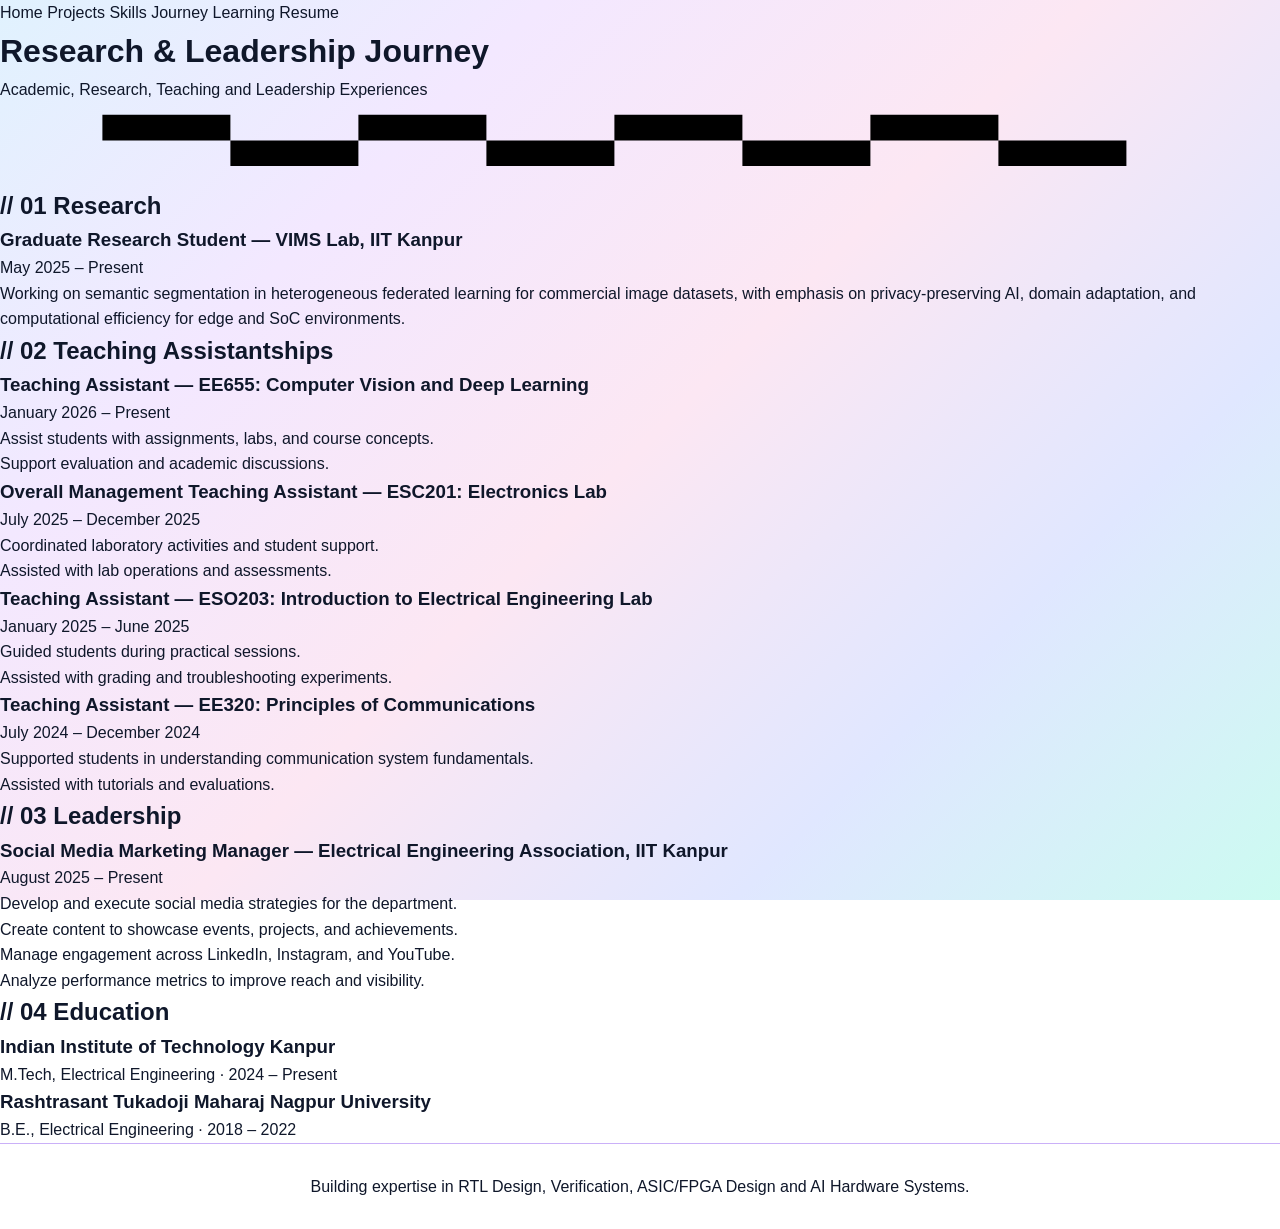
<file: journey.html>
<!DOCTYPE html>
<html lang="en">

<head>
  <meta charset="UTF-8">
  <meta name="viewport" content="width=device-width, initial-scale=1.0">
  <title>Journey | Durgesh Dongre</title>

  <link rel="preconnect" href="https://fonts.googleapis.com">
  <link rel="preconnect" href="https://fonts.gstatic.com" crossorigin>
  <link href="https://fonts.googleapis.com/css2?family=Space+Grotesk:wght@500;600;700&family=IBM+Plex+Sans:wght@400;500&family=JetBrains+Mono:wght@400;500&display=swap" rel="stylesheet">

  <link rel="stylesheet" href="css/style.css">
</head>

<body>

  <nav class="navbar">
    <div class="nav-inner">
      <a href="index.html">Home</a>
      <a href="projects.html">Projects</a>
      <a href="skills.html">Skills</a>
      <a href="journey.html" class="active">Journey</a>
      <a href="learning.html">Learning</a>
      <a href="resume.html">Resume</a>
    </div>
  </nav>

  <div class="container">

    <header class="page-header">
      <h1>Research &amp; Leadership Journey</h1>
      <p class="role">Academic, Research, Teaching and Leadership Experiences</p>
    </header>

    <div class="signal-divider" aria-hidden="true">
      <svg viewBox="0 0 1000 60" preserveAspectRatio="none">
        <path class="clock-path" d="M0,30 H80 V10 H180 V50 H280 V10 H380 V50 H480 V10 H580 V50 H680 V10 H780 V50 H880 V30 H1000" />
      </svg>
    </div>

    <section class="section">
      <h2><span class="eyebrow">// 01</span> Research</h2>

      <div class="card">
        <h3>Graduate Research Student — VIMS Lab, IIT Kanpur</h3>
        <p class="card-date">May 2025 – Present</p>

        <p>
          Working on semantic segmentation in heterogeneous federated learning
          for commercial image datasets, with emphasis on privacy-preserving AI,
          domain adaptation, and computational efficiency for edge and SoC environments.
        </p>
      </div>
    </section>

    <section class="section">
      <h2><span class="eyebrow">// 02</span> Teaching Assistantships</h2>

      <div class="card">
        <h3>Teaching Assistant — EE655: Computer Vision and Deep Learning</h3>
        <p class="card-date">January 2026 – Present</p>

        <ul class="pin-list">
          <li>Assist students with assignments, labs, and course concepts.</li>
          <li>Support evaluation and academic discussions.</li>
        </ul>
      </div>

      <div class="card">
        <h3>Overall Management Teaching Assistant — ESC201: Electronics Lab</h3>
        <p class="card-date">July 2025 – December 2025</p>

        <ul class="pin-list">
          <li>Coordinated laboratory activities and student support.</li>
          <li>Assisted with lab operations and assessments.</li>
        </ul>
      </div>

      <div class="card">
        <h3>Teaching Assistant — ESO203: Introduction to Electrical Engineering Lab</h3>
        <p class="card-date">January 2025 – June 2025</p>

        <ul class="pin-list">
          <li>Guided students during practical sessions.</li>
          <li>Assisted with grading and troubleshooting experiments.</li>
        </ul>
      </div>

      <div class="card">
        <h3>Teaching Assistant — EE320: Principles of Communications</h3>
        <p class="card-date">July 2024 – December 2024</p>

        <ul class="pin-list">
          <li>Supported students in understanding communication system fundamentals.</li>
          <li>Assisted with tutorials and evaluations.</li>
        </ul>
      </div>
    </section>

    <section class="section">
      <h2><span class="eyebrow">// 03</span> Leadership</h2>

      <div class="card">
        <h3>Social Media Marketing Manager — Electrical Engineering Association, IIT Kanpur</h3>
        <p class="card-date">August 2025 – Present</p>

        <ul class="pin-list">
          <li>Develop and execute social media strategies for the department.</li>
          <li>Create content to showcase events, projects, and achievements.</li>
          <li>Manage engagement across LinkedIn, Instagram, and YouTube.</li>
          <li>Analyze performance metrics to improve reach and visibility.</li>
        </ul>
      </div>
    </section>

    <section class="section">
      <h2><span class="eyebrow">// 04</span> Education</h2>

      <div class="card">
        <h3>Indian Institute of Technology Kanpur</h3>
        <p class="card-date">M.Tech, Electrical Engineering · 2024 – Present</p>
      </div>

      <div class="card">
        <h3>Rashtrasant Tukadoji Maharaj Nagpur University</h3>
        <p class="card-date">B.E., Electrical Engineering · 2018 – 2022</p>
      </div>
    </section>

    <footer class="footer">
      <p>Building expertise in RTL Design, Verification, ASIC/FPGA Design and AI Hardware Systems.</p>
    </footer>

  </div>

</body>

</html>
</file>
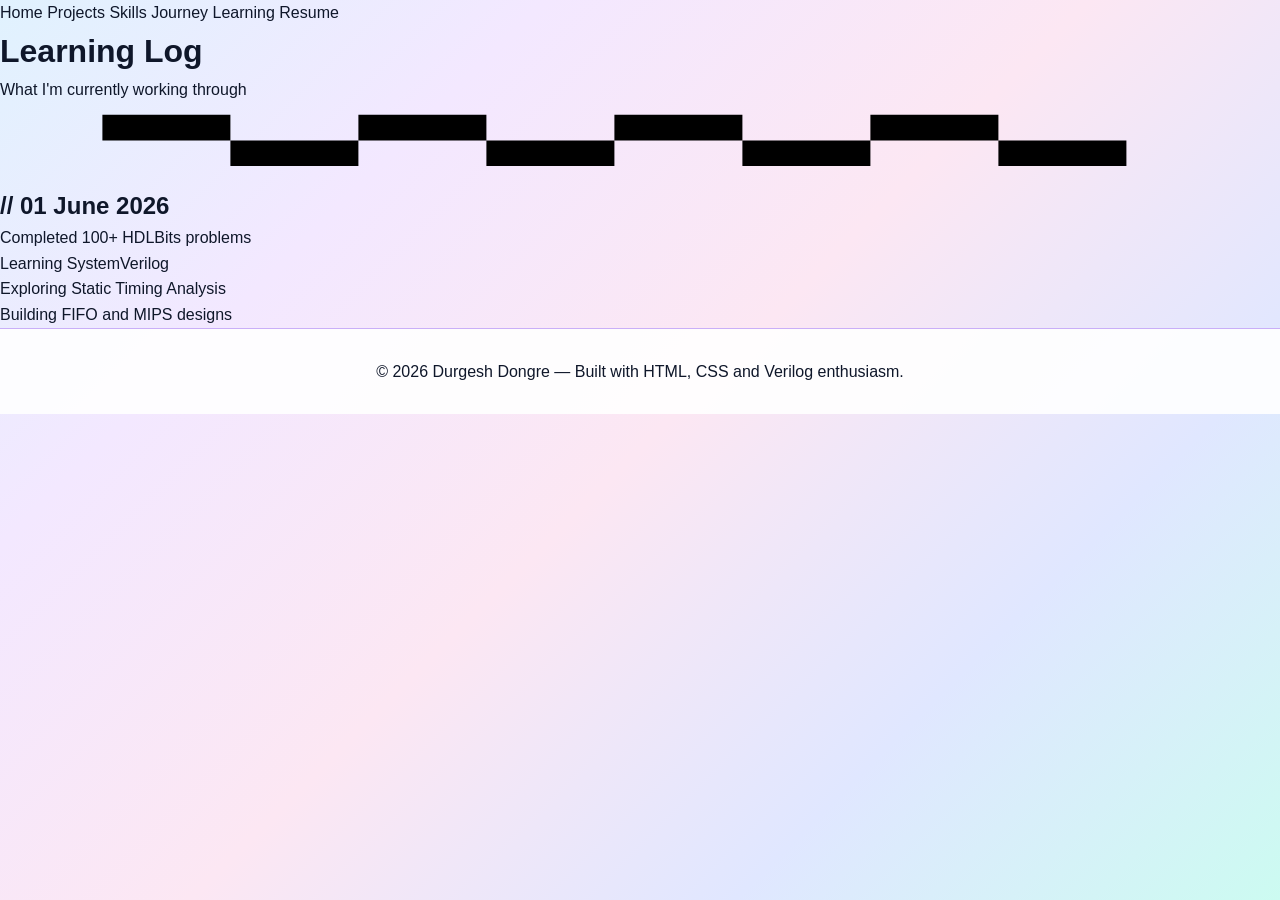
<file: learning.html>
<!DOCTYPE html>
<html lang="en">

<head>
  <meta charset="UTF-8">
  <meta name="viewport" content="width=device-width, initial-scale=1.0">
  <title>Learning | Durgesh Dongre</title>

  <link rel="preconnect" href="https://fonts.googleapis.com">
  <link rel="preconnect" href="https://fonts.gstatic.com" crossorigin>
  <link href="https://fonts.googleapis.com/css2?family=Space+Grotesk:wght@500;600;700&family=IBM+Plex+Sans:wght@400;500&family=JetBrains+Mono:wght@400;500&display=swap" rel="stylesheet">

  <link rel="stylesheet" href="css/style.css">
</head>

<body>

  <nav class="navbar">
    <div class="nav-inner">
      <a href="index.html">Home</a>
      <a href="projects.html">Projects</a>
      <a href="skills.html">Skills</a>
      <a href="journey.html">Journey</a>
      <a href="learning.html" class="active">Learning</a>
      <a href="resume.html">Resume</a>
    </div>
  </nav>

  <div class="container">

    <header class="page-header">
      <h1>Learning Log</h1>
      <p class="role">What I'm currently working through</p>
    </header>

    <div class="signal-divider" aria-hidden="true">
      <svg viewBox="0 0 1000 60" preserveAspectRatio="none">
        <path class="clock-path" d="M0,30 H80 V10 H180 V50 H280 V10 H380 V50 H480 V10 H580 V50 H680 V10 H780 V50 H880 V30 H1000" />
      </svg>
    </div>

    <section class="section">
      <h2><span class="eyebrow">// 01</span> June 2026</h2>

      <div class="card">
        <ul class="pin-list">
          <li>Completed 100+ HDLBits problems</li>
          <li>Learning SystemVerilog</li>
          <li>Exploring Static Timing Analysis</li>
          <li>Building FIFO and MIPS designs</li>
        </ul>
      </div>
    </section>

    <footer class="footer">
      <p>© 2026 Durgesh Dongre — Built with HTML, CSS and Verilog enthusiasm.</p>
    </footer>

  </div>

</body>

</html>
</file>
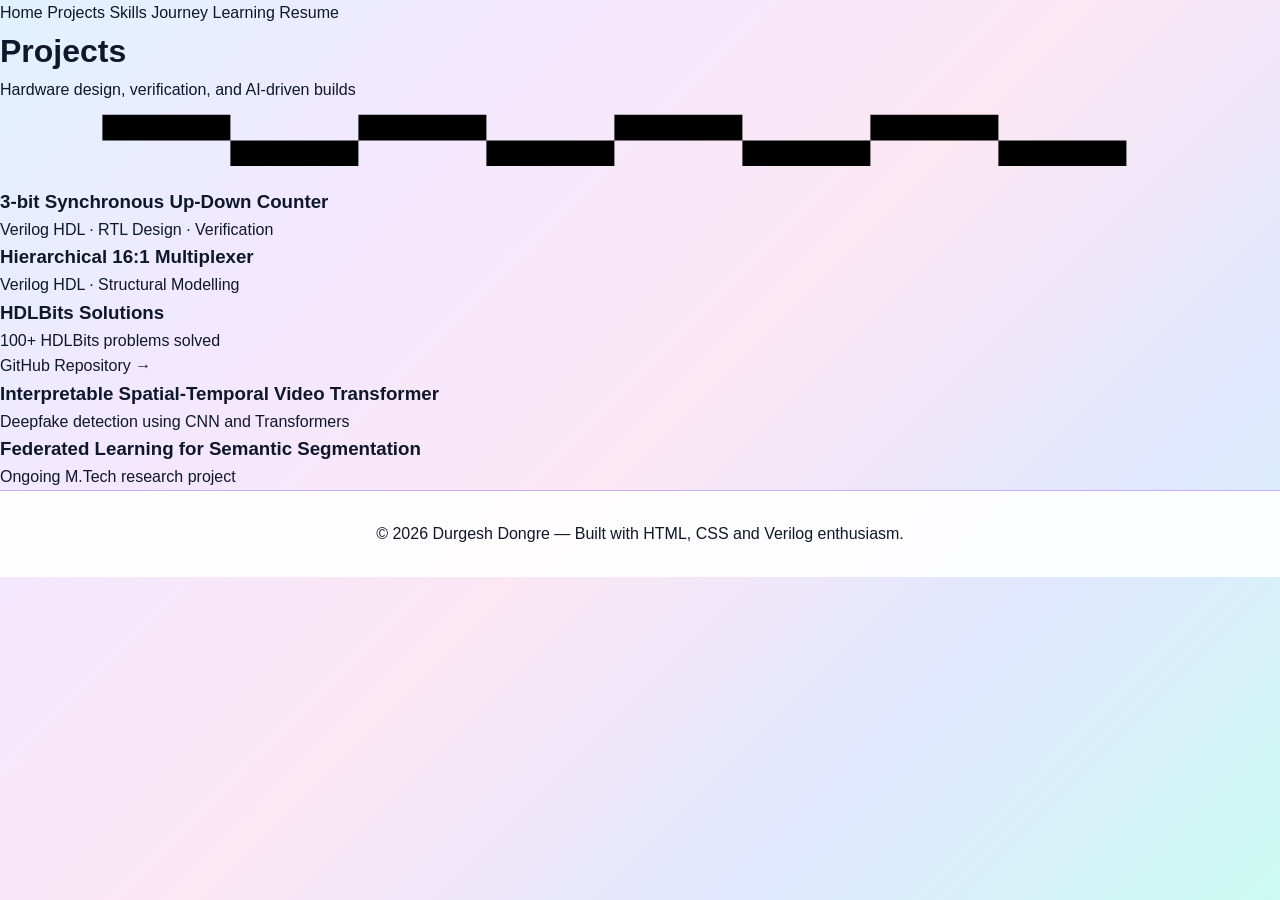
<file: projects.html>
<!DOCTYPE html>
<html lang="en">

<head>
  <meta charset="UTF-8">
  <meta name="viewport" content="width=device-width, initial-scale=1.0">
  <title>Projects | Durgesh Dongre</title>

  <link rel="preconnect" href="https://fonts.googleapis.com">
  <link rel="preconnect" href="https://fonts.gstatic.com" crossorigin>
  <link href="https://fonts.googleapis.com/css2?family=Space+Grotesk:wght@500;600;700&family=IBM+Plex+Sans:wght@400;500&family=JetBrains+Mono:wght@400;500&display=swap" rel="stylesheet">

  <link rel="stylesheet" href="css/style.css">
</head>

<body>

  <nav class="navbar">
    <div class="nav-inner">
      <a href="index.html">Home</a>
      <a href="projects.html" class="active">Projects</a>
      <a href="skills.html">Skills</a>
      <a href="journey.html">Journey</a>
      <a href="learning.html">Learning</a>
      <a href="resume.html">Resume</a>
    </div>
  </nav>

  <div class="container">

    <header class="page-header">
      <h1>Projects</h1>
      <p class="role">Hardware design, verification, and AI-driven builds</p>
    </header>

    <div class="signal-divider" aria-hidden="true">
      <svg viewBox="0 0 1000 60" preserveAspectRatio="none">
        <path class="clock-path" d="M0,30 H80 V10 H180 V50 H280 V10 H380 V50 H480 V10 H580 V50 H680 V10 H780 V50 H880 V30 H1000" />
      </svg>
    </div>

    <section class="section">
      <div class="card">
        <h3>3-bit Synchronous Up-Down Counter</h3>
        <p class="card-date">Verilog HDL · RTL Design · Verification</p>
      </div>

      <div class="card">
        <h3>Hierarchical 16:1 Multiplexer</h3>
        <p class="card-date">Verilog HDL · Structural Modelling</p>
      </div>

      <div class="card">
        <h3>HDLBits Solutions</h3>
        <p class="card-date">100+ HDLBits problems solved</p>
        <p class="card-link"><a href="https://github.com/Durgesh1029/hdl-bits" target="_blank" rel="noopener">GitHub Repository →</a></p>
      </div>

      <div class="card">
        <h3>Interpretable Spatial-Temporal Video Transformer</h3>
        <p class="card-date">Deepfake detection using CNN and Transformers</p>
      </div>

      <div class="card">
        <h3>Federated Learning for Semantic Segmentation</h3>
        <p class="card-date">Ongoing M.Tech research project</p>
      </div>
    </section>

    <footer class="footer">
      <p>© 2026 Durgesh Dongre — Built with HTML, CSS and Verilog enthusiasm.</p>
    </footer>

  </div>

</body>

</html>
</file>
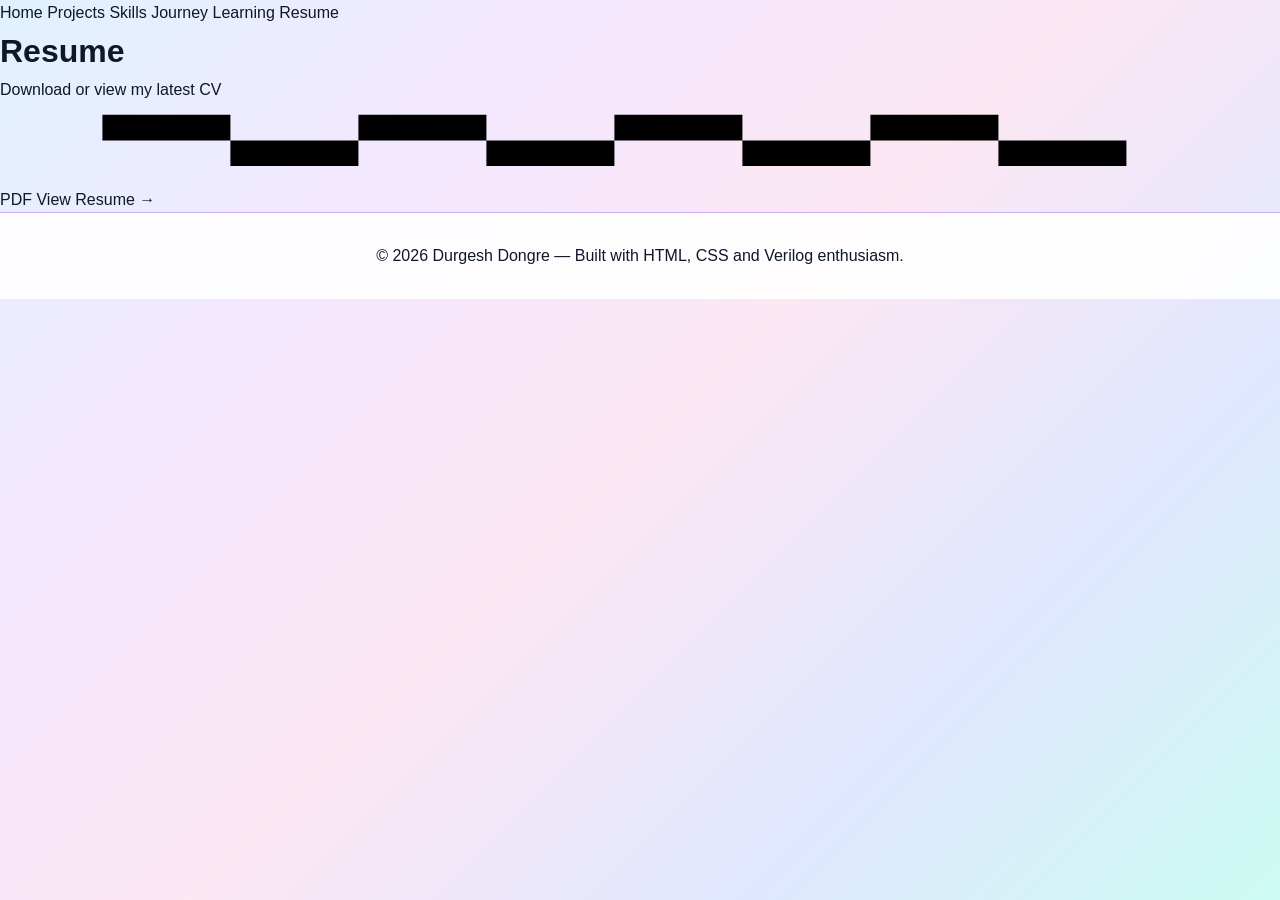
<file: resume.html>
<!DOCTYPE html>
<html lang="en">

<head>
  <meta charset="UTF-8">
  <meta name="viewport" content="width=device-width, initial-scale=1.0">
  <title>Resume | Durgesh Dongre</title>

  <link rel="preconnect" href="https://fonts.googleapis.com">
  <link rel="preconnect" href="https://fonts.gstatic.com" crossorigin>
  <link href="https://fonts.googleapis.com/css2?family=Space+Grotesk:wght@500;600;700&family=IBM+Plex+Sans:wght@400;500&family=JetBrains+Mono:wght@400;500&display=swap" rel="stylesheet">

  <link rel="stylesheet" href="css/style.css">
</head>

<body>

  <nav class="navbar">
    <div class="nav-inner">
      <a href="index.html">Home</a>
      <a href="projects.html">Projects</a>
      <a href="skills.html">Skills</a>
      <a href="journey.html">Journey</a>
      <a href="learning.html">Learning</a>
      <a href="resume.html" class="active">Resume</a>
    </div>
  </nav>

  <div class="container">

    <header class="page-header">
      <h1>Resume</h1>
      <p class="role">Download or view my latest CV</p>
    </header>

    <div class="signal-divider" aria-hidden="true">
      <svg viewBox="0 0 1000 60" preserveAspectRatio="none">
        <path class="clock-path" d="M0,30 H80 V10 H180 V50 H280 V10 H380 V50 H480 V10 H580 V50 H680 V10 H780 V50 H880 V30 H1000" />
      </svg>
    </div>

    <section class="section">
      <div class="card link-card">
        <a class="link-row" href="assets/resume.pdf" target="_blank" rel="noopener">
          <span class="link-label">PDF</span>
          <span class="link-value">View Resume →</span>
        </a>
      </div>
   
    </section>

    <footer class="footer">
      <p>© 2026 Durgesh Dongre — Built with HTML, CSS and Verilog enthusiasm.</p>
    </footer>

  </div>

</body>

</html>
</file>
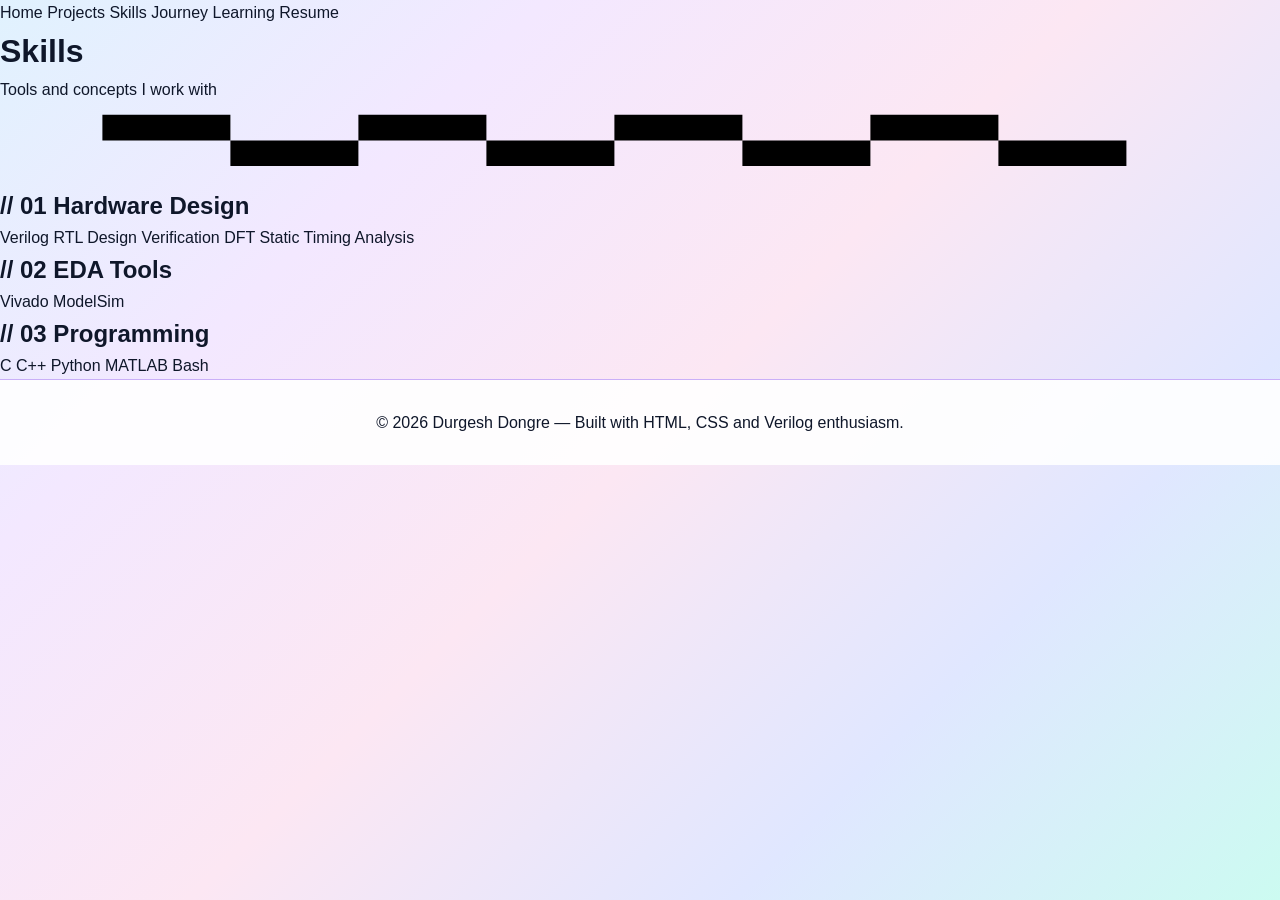
<file: skills.html>
<!DOCTYPE html>
<html lang="en">

<head>
  <meta charset="UTF-8">
  <meta name="viewport" content="width=device-width, initial-scale=1.0">
  <title>Skills | Durgesh Dongre</title>

  <link rel="preconnect" href="https://fonts.googleapis.com">
  <link rel="preconnect" href="https://fonts.gstatic.com" crossorigin>
  <link href="https://fonts.googleapis.com/css2?family=Space+Grotesk:wght@500;600;700&family=IBM+Plex+Sans:wght@400;500&family=JetBrains+Mono:wght@400;500&display=swap" rel="stylesheet">

  <link rel="stylesheet" href="css/style.css">
</head>

<body>

  <nav class="navbar">
    <div class="nav-inner">
      <a href="index.html">Home</a>
      <a href="projects.html">Projects</a>
      <a href="skills.html" class="active">Skills</a>
      <a href="journey.html">Journey</a>
      <a href="learning.html">Learning</a>
      <a href="resume.html">Resume</a>
    </div>
  </nav>

  <div class="container">

    <header class="page-header">
      <h1>Skills</h1>
      <p class="role">Tools and concepts I work with</p>
    </header>

    <div class="signal-divider" aria-hidden="true">
      <svg viewBox="0 0 1000 60" preserveAspectRatio="none">
        <path class="clock-path" d="M0,30 H80 V10 H180 V50 H280 V10 H380 V50 H480 V10 H580 V50 H680 V10 H780 V50 H880 V30 H1000" />
      </svg>
    </div>

    <section class="section">
      <h2><span class="eyebrow">// 01</span> Hardware Design</h2>
      <div class="card tag-card">
        <span class="tag">Verilog</span>
        <span class="tag">RTL Design</span>
        <span class="tag">Verification</span>
        <span class="tag">DFT</span>
        <span class="tag">Static Timing Analysis</span>
      </div>
    </section>

    <section class="section">
      <h2><span class="eyebrow">// 02</span> EDA Tools</h2>
      <div class="card tag-card">
        <span class="tag">Vivado</span>
        <span class="tag">ModelSim</span>
      </div>
    </section>

    <section class="section">
      <h2><span class="eyebrow">// 03</span> Programming</h2>
      <div class="card tag-card">
        <span class="tag">C</span>
        <span class="tag">C++</span>
        <span class="tag">Python</span>
        <span class="tag">MATLAB</span>
        <span class="tag">Bash</span>
      </div>
    </section>

    <footer class="footer">
      <p>© 2026 Durgesh Dongre — Built with HTML, CSS and Verilog enthusiasm.</p>
    </footer>

  </div>

</body>

</html>
</file>
<file: css/style.css>
/* ===================================================================
   DURGESH DONGRE — Electrical Engineering & Hardware Portfolio
   Luminous Vibrant Colorful Design System (No Dark/Black Backgrounds)
   =================================================================== */

/* ---- CSS Custom Properties ---- */
:root {
  /* Luminous Multi-Hue Gradient Background (No Black!) */
  --bg-gradient-main: linear-gradient(135deg, #e0f2fe 0%, #f3e8ff 25%, #fce7f3 50%, #e0e7ff 75%, #ccfbf1 100%);
  --bg-panel-glass: rgba(255, 255, 255, 0.88);
  --bg-card-glass: rgba(255, 255, 255, 0.82);
  --bg-card-hover: rgba(255, 255, 255, 0.96);

  /* Vibrant Colorful Accents */
  --neon-cyan: #0284c7;
  --neon-blue: #2563eb;
  --neon-purple: #7c3aed;
  --neon-magenta: #db2777;
  --neon-pink: #e11d48;
  --neon-emerald: #059669;
  --neon-teal: #0d9488;
  --neon-gold: #d97706;

  /* Gradients */
  --grad-cyan-purple: linear-gradient(135deg, #0284c7, #7c3aed);
  --grad-purple-pink: linear-gradient(135deg, #7c3aed, #db2777);
  --grad-gold-orange: linear-gradient(135deg, #d97706, #ea580c);
  --grad-emerald-teal: linear-gradient(135deg, #059669, #0284c7);
  --grad-vibrant-3: linear-gradient(135deg, #0284c7 0%, #7c3aed 50%, #db2777 100%);

  /* Soft Vibrant Shadows */
  --glow-cyan: 0 8px 30px rgba(2, 132, 199, 0.25);
  --glow-purple: 0 8px 30px rgba(124, 58, 237, 0.25);
  --glow-magenta: 0 8px 30px rgba(219, 39, 119, 0.25);

  /* Rich Luminous Typography Colors (No Black!) */
  --text-primary: #0f172a;
  --text-secondary: #334155;
  --text-muted: #64748b;
  --text-bright: #020617;

  --border-glass: rgba(124, 58, 237, 0.15);
  --border-cyan: rgba(2, 132, 199, 0.4);
  --border-purple: rgba(124, 58, 237, 0.4);
  --border-magenta: rgba(219, 39, 119, 0.4);

  --font-display: 'Space Grotesk', sans-serif;
  --font-body: 'Plus Jakarta Sans', sans-serif;
  --font-mono: 'JetBrains Mono', monospace;

  --section-padding: 90px 6% 120px 6%;
  --card-radius: 16px;
}

*, *::before, *::after { box-sizing: border-box; margin: 0; padding: 0; }
html { scroll-behavior: smooth; font-size: 16px; }

body {
  font-family: var(--font-body);
  background: var(--bg-gradient-main);
  background-attachment: fixed;
  color: var(--text-primary);
  overflow-x: hidden;
  line-height: 1.6;
  -webkit-font-smoothing: antialiased;
}

body.book-mode { overflow-x: hidden; }

/* ---- Ambient Colorful Glow Orbs ---- */
.ambient-glow {
  position: fixed; border-radius: 50%; filter: blur(130px); pointer-events: none; z-index: 0; opacity: 0.55;
  animation: floatOrb 18s ease-in-out infinite alternate;
}
.glow-1 { width: 550px; height: 550px; background: radial-gradient(circle, #38bdf8, transparent); top: -100px; left: -100px; }
.glow-2 { width: 600px; height: 600px; background: radial-gradient(circle, #c084fc, transparent); top: 35%; right: -150px; animation-delay: -5s; }
.glow-3 { width: 550px; height: 550px; background: radial-gradient(circle, #f472b6, transparent); bottom: 20%; left: -150px; animation-delay: -10s; }
.glow-4 { width: 500px; height: 500px; background: radial-gradient(circle, #fbbf24, transparent); bottom: -100px; right: -100px; animation-delay: -15s; }

@keyframes floatOrb {
  0% { transform: translate(0, 0) scale(1); }
  50% { transform: translate(50px, 35px) scale(1.08); }
  100% { transform: translate(-30px, 60px) scale(0.96); }
}

a { color: inherit; text-decoration: none; }
::selection { background: #7c3aed; color: #ffffff; }

#particles-canvas {
  position: fixed; top: 0; left: 0; width: 100%; height: 100%; z-index: 0; pointer-events: none;
}

/* ===================================================================
   NAVIGATION BAR
   =================================================================== */
.nav-bar {
  position: fixed; top: 0; left: 0; width: 100%;
  display: flex; justify-content: space-between; align-items: center;
  padding: 16px 5%; z-index: 1000;
  background: rgba(255, 255, 255, 0.88); backdrop-filter: blur(20px);
  border-bottom: 1px solid rgba(124, 58, 237, 0.15);
  box-shadow: 0 4px 25px rgba(124, 58, 237, 0.08); transition: all 0.3s ease;
}

.nav-logo { font-family: var(--font-display); font-size: 1.25rem; font-weight: 700; letter-spacing: 1.5px; }
.logo-bracket { color: var(--neon-cyan); }
.logo-text { background: var(--grad-vibrant-3); -webkit-background-clip: text; color: transparent; font-weight: 800; }

.nav-links { display: flex; gap: 20px; }
.nav-link { font-family: var(--font-mono); font-size: 0.82rem; font-weight: 600; color: var(--text-secondary); letter-spacing: 1.5px; padding: 4px 8px; transition: all 0.3s ease; }
.nav-link:hover, .nav-link.active { color: var(--neon-purple); text-shadow: 0 0 10px rgba(124, 58, 237, 0.3); }

.nav-hamburger { display: none; background: none; border: none; cursor: pointer; flex-direction: column; gap: 5px; padding: 5px; }
.nav-hamburger span { width: 24px; height: 2px; background: var(--neon-purple); }

.mobile-menu { display: none; position: fixed; top: 60px; left: 0; width: 100%; background: rgba(255, 255, 255, 0.98); backdrop-filter: blur(20px); padding: 20px 5%; flex-direction: column; gap: 16px; z-index: 999; border-bottom: 1px solid var(--border-purple); }
.mobile-menu.open { display: flex; }
.mobile-link { font-family: var(--font-mono); font-size: 1.1rem; color: var(--text-primary); padding: 8px 0; }

/* ===================================================================
   3D BOOK VIEWPORT & PAGE TURN SYSTEM
   =================================================================== */
.book-viewport {
  perspective: 2200px; width: 100%; min-height: calc(100vh - 75px); position: relative; overflow-x: hidden; padding-top: 75px;
  display: flex; justify-content: center; align-items: center;
}

.book-container { width: 100%; max-width: 1300px; margin: 0 auto; position: relative; transform-style: preserve-3d; display: flex; justify-content: center; align-items: center; }

.book-page {
  width: 100%; min-height: calc(100vh - 100px); display: none; opacity: 0;
  transform-origin: center center; transition: transform 0.6s cubic-bezier(0.645, 0.045, 0.355, 1), opacity 0.5s ease;
  position: relative; margin: 0 auto;
}

.book-page.active-page {
  display: flex; flex-direction: column; align-items: center; justify-content: center; width: 100%; opacity: 1; transform: rotateY(0deg); z-index: 10;
  animation: pageFadeIn 0.5s cubic-bezier(0.165, 0.84, 0.44, 1);
}

.page-content-wrapper {
  width: 100%; max-width: 1200px; margin: 0 auto;
  display: flex; flex-direction: column; align-items: center; justify-content: center;
  padding: 30px 4% 100px 4%; text-align: center;
}

.text-center { text-align: center; margin: 0 auto; display: flex; flex-direction: column; align-items: center; justify-content: center; width: 100%; }

@keyframes pageFadeIn {
  0% { opacity: 0; transform: scale(0.98) rotateY(-8deg); }
  100% { opacity: 1; transform: scale(1) rotateY(0deg); }
}

.book-page.page-turn-out-left { display: block; animation: turnPageOutLeft 0.6s cubic-bezier(0.645, 0.045, 0.355, 1) forwards; }
@keyframes turnPageOutLeft { 0% { transform: rotateY(0deg); opacity: 1; } 100% { transform: rotateY(-100deg) scale(0.92); opacity: 0; } }

.book-page.page-turn-in-right { display: block; animation: turnPageInRight 0.6s cubic-bezier(0.645, 0.045, 0.355, 1) forwards; }
@keyframes turnPageInRight { 0% { transform: rotateY(90deg) scale(0.95); opacity: 0; } 100% { transform: rotateY(0deg) scale(1); opacity: 1; } }

.book-page.page-turn-out-right { display: block; animation: turnPageOutRight 0.6s cubic-bezier(0.645, 0.045, 0.355, 1) forwards; }
@keyframes turnPageOutRight { 0% { transform: rotateY(0deg); opacity: 1; } 100% { transform: rotateY(100deg) scale(0.92); opacity: 0; } }

.book-page.page-turn-in-left { display: block; animation: turnPageInLeft 0.6s cubic-bezier(0.645, 0.045, 0.355, 1) forwards; }
@keyframes turnPageInLeft { 0% { transform: rotateY(-90deg) scale(0.95); opacity: 0; } 100% { transform: rotateY(0deg) scale(1); opacity: 1; } }

/* Page Corner Fold Effect */
.page-corner-fold {
  position: absolute; top: 0; right: 0; width: 0; height: 0;
  border-style: solid; border-width: 0 45px 45px 0;
  border-color: transparent rgba(124, 58, 237, 0.25) transparent transparent;
  filter: drop-shadow(-3px 3px 5px rgba(0,0,0,0.15));
  pointer-events: none; z-index: 5;
}

/* ===================================================================
   FLOATING BOOK NAVIGATION CONTROLS BAR (FIXED BOTTOM)
   =================================================================== */
.book-controls {
  position: fixed; bottom: 20px; left: 50%; transform: translateX(-50%);
  display: flex; align-items: center; gap: 20px; padding: 10px 24px;
  background: rgba(255, 255, 255, 0.92); backdrop-filter: blur(20px);
  border: 1px solid var(--border-purple); border-radius: 40px;
  box-shadow: 0 10px 35px rgba(124, 58, 237, 0.18), var(--glow-purple);
  z-index: 1000;
}

.page-nav-btn {
  font-family: var(--font-mono); font-size: 0.82rem; font-weight: 700; letter-spacing: 1.5px;
  padding: 8px 18px; border-radius: 20px; background: var(--grad-vibrant-3);
  color: #ffffff; border: none; cursor: pointer; transition: all 0.3s ease;
  box-shadow: 0 4px 15px rgba(124, 58, 237, 0.3);
}

.page-nav-btn:hover { transform: scale(1.06); box-shadow: 0 6px 20px rgba(124, 58, 237, 0.5); }

.page-indicator { display: flex; align-items: center; gap: 10px; font-family: var(--font-mono); font-size: 0.85rem; }
.page-label { color: var(--text-muted); font-size: 0.75rem; letter-spacing: 1px; }
.page-number { color: var(--neon-purple); font-weight: bold; font-size: 1rem; }
.page-title-tag { color: var(--neon-cyan); font-weight: 600; padding: 2px 8px; background: rgba(2, 132, 199, 0.1); border-radius: 4px; border: 1px solid var(--border-cyan); }

/* ===================================================================
   HERO SECTION
   =================================================================== */
.hero-section {
  min-height: calc(100vh - 75px); display: flex; align-items: center; justify-content: center;
  text-align: center; position: relative;
}
.hero-content { max-width: 900px; position: relative; z-index: 2; }

.hero-badge-pill {
  display: inline-flex; align-items: center; gap: 8px;
  font-family: var(--font-mono); font-size: 0.8rem; font-weight: 600;
  padding: 6px 16px; border-radius: 20px;
  background: rgba(2, 132, 199, 0.08); border: 1px solid var(--border-cyan);
  color: var(--neon-cyan); margin-bottom: 20px;
}
.pulse-dot { width: 8px; height: 8px; border-radius: 50%; background: var(--neon-cyan); box-shadow: 0 0 10px var(--neon-cyan); animation: pulseDot 1.5s infinite alternate; }
@keyframes pulseDot { 0% { transform: scale(0.8); opacity: 0.6; } 100% { transform: scale(1.2); opacity: 1; } }

.hero-name {
  font-family: var(--font-display);
  font-size: clamp(2.8rem, 6.5vw, 4.8rem);
  font-weight: 800; letter-spacing: 2px; line-height: 1.1;
  background: var(--grad-vibrant-3); -webkit-background-clip: text; color: transparent;
  filter: drop-shadow(0 4px 20px rgba(124, 58, 237, 0.2));
  margin-bottom: 16px;
}

.hero-subtitle { font-family: var(--font-mono); color: var(--neon-purple); font-size: 1.05rem; font-weight: 600; letter-spacing: 3px; margin-bottom: 30px; }

.hero-title-bar { display: flex; justify-content: center; align-items: center; gap: 12px; flex-wrap: wrap; margin-bottom: 40px; }
.hero-tag { font-family: var(--font-mono); font-size: 0.85rem; font-weight: 600; letter-spacing: 1.5px; padding: 6px 14px; border-radius: 18px; }
.tag-cyan { background: rgba(2, 132, 199, 0.1); border: 1px solid var(--border-cyan); color: var(--neon-cyan); }
.tag-purple { background: rgba(124, 58, 237, 0.1); border: 1px solid var(--border-purple); color: var(--neon-purple); }
.tag-magenta { background: rgba(219, 39, 119, 0.1); border: 1px solid var(--border-magenta); color: var(--neon-magenta); }
.tag-emerald { background: rgba(5, 150, 105, 0.1); border: 1px solid rgba(5, 150, 105, 0.4); color: var(--neon-emerald); }
.hero-divider { color: rgba(100, 116, 139, 0.4); font-size: 0.8rem; }

.hero-stats { display: flex; justify-content: center; gap: 32px; margin-bottom: 40px; }
.stat-block { display: flex; flex-direction: column; align-items: center; padding: 18px 28px; background: rgba(255, 255, 255, 0.85); border-radius: var(--card-radius); backdrop-filter: blur(12px); border: 1px solid var(--border-glass); box-shadow: 0 4px 20px rgba(0, 0, 0, 0.05); }
.block-cyan { border-color: var(--border-cyan); box-shadow: var(--glow-cyan); }
.block-purple { border-color: var(--border-purple); box-shadow: var(--glow-purple); }
.block-pink { border-color: var(--border-magenta); box-shadow: var(--glow-magenta); }
.stat-number { font-family: var(--font-display); font-size: 2.2rem; font-weight: 800; color: var(--text-bright); }
.stat-label { font-family: var(--font-mono); font-size: 0.75rem; font-weight: 600; color: var(--text-secondary); letter-spacing: 1.5px; margin-top: 4px; }

.hero-cta { display: flex; gap: 20px; justify-content: center; }
.cta-btn { font-family: var(--font-mono); font-size: 0.88rem; font-weight: 700; letter-spacing: 1.5px; padding: 14px 30px; border-radius: 30px; cursor: pointer; transition: all 0.3s ease; display: inline-flex; align-items: center; justify-content: center; border: none; }
.btn-vibrant { background: var(--grad-vibrant-3); color: #ffffff; box-shadow: 0 4px 20px rgba(124, 58, 237, 0.35); }
.btn-vibrant:hover { transform: translateY(-3px); box-shadow: 0 8px 30px rgba(124, 58, 237, 0.5); }
.btn-glass { background: rgba(255, 255, 255, 0.8); color: var(--text-primary); border: 1px solid var(--border-glass); backdrop-filter: blur(10px); }
.btn-glass:hover { background: rgba(255, 255, 255, 0.95); border-color: var(--neon-cyan); transform: translateY(-3px); }

/* ===================================================================
   ABOUT & SECTIONS
   =================================================================== */
.section-header { margin-bottom: 40px; text-align: center; display: flex; flex-direction: column; align-items: center; justify-content: center; width: 100%; }
.section-tag { font-family: var(--font-mono); color: var(--neon-cyan); font-size: 0.85rem; font-weight: 600; letter-spacing: 2px; }
.section-title { font-family: var(--font-display); font-size: 2.2rem; font-weight: 700; letter-spacing: 1.5px; margin: 6px 0 14px 0; }
.title-gradient-1 { background: linear-gradient(135deg, #0284c7, #7c3aed); -webkit-background-clip: text; color: transparent; }
.title-gradient-2 { background: linear-gradient(135deg, #7c3aed, #db2777); -webkit-background-clip: text; color: transparent; }
.title-gradient-3 { background: linear-gradient(135deg, #0284c7, #059669, #d97706); -webkit-background-clip: text; color: transparent; }

.section-line { height: 3px; width: 80px; border-radius: 2px; }
.line-gradient-1 { background: var(--grad-cyan-purple); }
.line-gradient-2 { background: var(--grad-purple-pink); }
.line-gradient-3 { background: var(--grad-emerald-teal); }
.section-subtitle { color: var(--text-secondary); font-size: 1.05rem; margin-top: 10px; }

.about-grid { display: grid; grid-template-columns: 1fr 1fr; gap: 28px; }
.about-terminal { background: rgba(248, 250, 252, 0.95); border-radius: var(--card-radius); border: 1px solid var(--border-purple); box-shadow: var(--glow-purple); overflow: hidden; }
.terminal-header { background: rgba(241, 245, 249, 0.95); padding: 10px 16px; display: flex; align-items: center; gap: 8px; border-bottom: 1px solid rgba(124, 58, 237, 0.15); }
.terminal-dot { width: 10px; height: 10px; border-radius: 50%; }
.terminal-dot.red { background: #ff5f56; } .terminal-dot.yellow { background: #ffbd2e; } .terminal-dot.green { background: #27c93f; }
.terminal-title { font-family: var(--font-mono); font-size: 0.8rem; color: var(--text-muted); margin-left: 8px; }

.terminal-body { padding: 20px; font-family: var(--font-mono); font-size: 0.9rem; line-height: 1.8; color: var(--text-primary); }
.cmd-prompt { color: var(--neon-magenta); font-weight: bold; }
.cmd-key { color: var(--neon-purple); font-weight: 600; }

.about-cards { display: flex; flex-direction: column; gap: 20px; }
.info-card { padding: 24px; border-radius: var(--card-radius); background: var(--bg-card-glass); backdrop-filter: blur(14px); border: 1px solid var(--border-glass); transition: all 0.3s ease; box-shadow: 0 4px 20px rgba(0, 0, 0, 0.04); }
.colorful-card-1 { border-left: 4px solid var(--neon-cyan); }
.colorful-card-2 { border-left: 4px solid var(--neon-purple); }
.info-card:hover { transform: translateY(-4px); box-shadow: 0 8px 30px rgba(124, 58, 237, 0.15); }

.info-card h3 { font-family: var(--font-display); font-size: 1.2rem; margin-bottom: 16px; color: var(--text-bright); }
.edu-item { display: flex; flex-direction: column; margin-bottom: 14px; }
.edu-year { font-family: var(--font-mono); font-size: 0.8rem; font-weight: 600; color: var(--neon-cyan); }
.edu-degree { font-size: 1rem; font-weight: 600; color: var(--text-primary); }
.edu-badge { font-family: var(--font-mono); font-size: 0.8rem; font-weight: 600; color: var(--neon-gold); }
.interest-tags { display: flex; flex-wrap: wrap; gap: 8px; }

/* SKILLS */
.skills-pillars { display: grid; grid-template-columns: repeat(auto-fit, minmax(320px, 1fr)); gap: 28px; }
.skill-pillar { background: var(--bg-card-glass); border-radius: var(--card-radius); backdrop-filter: blur(16px); border: 1px solid var(--border-glass); overflow: hidden; transition: all 0.3s ease; box-shadow: 0 4px 20px rgba(0, 0, 0, 0.04); }
.pillar-cyan { border-top: 4px solid var(--neon-cyan); }
.pillar-gold { border-top: 4px solid var(--neon-gold); }
.pillar-magenta { border-top: 4px solid var(--neon-magenta); }
.skill-pillar:hover { transform: translateY(-5px); box-shadow: 0 10px 30px rgba(124, 58, 237, 0.18); }

.pillar-header { padding: 20px 24px; background: rgba(248, 250, 252, 0.6); border-bottom: 1px solid var(--border-glass); }
.pillar-header h3 { font-family: var(--font-display); font-size: 1.1rem; letter-spacing: 1px; color: var(--text-bright); }
.pillar-sub { font-family: var(--font-mono); font-size: 0.75rem; color: var(--text-muted); }
.pillar-body { padding: 20px 24px; }
.skill-category { margin-bottom: 20px; }
.skill-category h4 { font-family: var(--font-mono); font-size: 0.85rem; color: var(--text-secondary); margin-bottom: 10px; text-transform: uppercase; font-weight: 600; }

.skill-bars { display: flex; flex-direction: column; gap: 10px; }
.skill-bar-item { display: flex; flex-direction: column; gap: 4px; }
.skill-name { font-family: var(--font-mono); font-size: 0.8rem; font-weight: 600; color: var(--text-primary); }
.bar-track { height: 6px; background: rgba(100, 116, 139, 0.15); border-radius: 3px; overflow: hidden; }
.bar-fill { height: 100%; border-radius: 3px; transition: width 1s ease-in-out; }
.bar-cyan { background: var(--grad-cyan-purple); }
.bar-gold { background: var(--grad-gold-orange); }
.bar-magenta { background: var(--grad-purple-pink); }

.tool-grid { display: flex; flex-wrap: wrap; gap: 8px; }
.tool-chip { font-family: var(--font-mono); font-size: 0.78rem; font-weight: 600; padding: 4px 10px; border-radius: 14px; background: rgba(241, 245, 249, 0.8); border: 1px solid var(--border-glass); }
.chip-cyan { color: var(--neon-cyan); border-color: rgba(2, 132, 199, 0.3); }
.chip-gold { color: var(--neon-gold); border-color: rgba(217, 119, 6, 0.3); }
.chip-magenta { color: var(--neon-magenta); border-color: rgba(219, 39, 119, 0.3); }

/* PROJECTS & DIAGRAMS */
.project-filters { display: flex; justify-content: center; gap: 10px; flex-wrap: wrap; margin-bottom: 35px; }
.filter-btn { font-family: var(--font-mono); font-size: 0.8rem; font-weight: 700; letter-spacing: 1.5px; padding: 8px 18px; border-radius: 20px; background: rgba(255, 255, 255, 0.75); border: 1px solid var(--border-glass); color: var(--text-secondary); cursor: pointer; transition: all 0.3s ease; }
.filter-btn.active, .filter-btn:hover { background: var(--grad-vibrant-3); color: #ffffff; border-color: transparent; box-shadow: 0 4px 20px rgba(124, 58, 237, 0.35); }

.projects-grid { display: grid; grid-template-columns: repeat(auto-fit, minmax(360px, 1fr)); gap: 28px; }
.project-card { background: var(--bg-card-glass); border-radius: var(--card-radius); border: 1px solid var(--border-glass); backdrop-filter: blur(16px); overflow: hidden; position: relative; transition: all 0.35s ease; display: flex; flex-direction: column; box-shadow: 0 4px 20px rgba(0, 0, 0, 0.04); }
.project-card:hover { transform: translateY(-7px); border-color: var(--border-purple); box-shadow: 0 14px 35px rgba(124, 58, 237, 0.22); }
.project-card.featured { grid-column: 1 / -1; display: grid; grid-template-columns: 1.2fr 1fr; align-items: center; border: 1px solid var(--border-magenta); }

.diagram-preview-box { position: relative; width: 100%; height: 210px; background: #f8fafc; overflow: hidden; cursor: pointer; border-bottom: 1px solid var(--border-glass); }
.project-card.featured .diagram-preview-box { height: 100%; min-height: 300px; border-bottom: none; border-right: 1px solid var(--border-glass); }
.diagram-img { width: 100%; height: 100%; object-fit: cover; transition: transform 0.4s ease; }
.diagram-preview-box:hover .diagram-img { transform: scale(1.05); }

.diagram-scanline { position: absolute; top: 0; left: 0; width: 100%; height: 3px; background: linear-gradient(90deg, transparent, #0284c7, #7c3aed, transparent); box-shadow: 0 0 12px #0284c7; animation: scanlineSweep 4s linear infinite; pointer-events: none; }
@keyframes scanlineSweep { 0% { top: 0; } 50% { top: 100%; } 100% { top: 0; } }

.inspect-btn { position: absolute; bottom: 12px; right: 12px; background: rgba(255, 255, 255, 0.92); border: 1px solid var(--neon-cyan); color: var(--neon-cyan); font-family: var(--font-mono); font-size: 0.72rem; font-weight: bold; padding: 6px 12px; border-radius: 16px; backdrop-filter: blur(8px); cursor: pointer; transition: all 0.3s ease; box-shadow: 0 2px 10px rgba(0,0,0,0.08); }
.diagram-preview-box:hover .inspect-btn { background: var(--neon-cyan); color: #ffffff; box-shadow: 0 4px 15px var(--neon-cyan); }

.project-content-inner { padding: 20px; display: flex; flex-direction: column; flex-grow: 1; }
.project-badge { font-family: var(--font-mono); font-size: 0.7rem; font-weight: 700; letter-spacing: 1.5px; display: inline-block; padding: 4px 10px; border-radius: 4px; margin-bottom: 10px; width: fit-content; }
.badge-cyan { background: rgba(2, 132, 199, 0.1); color: var(--neon-cyan); border: 1px solid var(--border-cyan); }
.badge-purple { background: rgba(124, 58, 237, 0.1); color: var(--neon-purple); border: 1px solid var(--border-purple); }
.badge-magenta { background: rgba(219, 39, 119, 0.1); color: var(--neon-magenta); border: 1px solid var(--border-magenta); }
.badge-gold { background: rgba(217, 119, 6, 0.1); color: var(--neon-gold); border: 1px solid rgba(217, 119, 6, 0.4); }
.badge-emerald { background: rgba(5, 150, 105, 0.1); color: var(--neon-emerald); border: 1px solid rgba(5, 150, 105, 0.4); }

.project-title { font-family: var(--font-display); font-size: 1.1rem; color: var(--text-bright); margin-bottom: 8px; line-height: 1.3; }
.project-desc { font-size: 0.88rem; color: var(--text-secondary); margin-bottom: 14px; line-height: 1.5; }

.live-anim-widget { background: rgba(241, 245, 249, 0.9); border: 1px solid rgba(124, 58, 237, 0.15); border-radius: 8px; padding: 10px 14px; margin-bottom: 14px; font-family: var(--font-mono); font-size: 0.78rem; }
.widget-title { font-size: 0.68rem; color: var(--neon-purple); font-weight: 700; letter-spacing: 1px; margin-bottom: 8px; text-transform: uppercase; }

.pipeline-stages { display: flex; align-items: center; gap: 4px; }
.stage-box { padding: 3px 6px; border-radius: 4px; background: rgba(2, 132, 199, 0.1); border: 1px solid var(--border-cyan); color: var(--neon-cyan); font-size: 0.7rem; font-weight: bold; position: relative; overflow: hidden; }
.stage-arrow { color: var(--text-muted); font-size: 0.7rem; }
.p-packet { position: absolute; top: 0; left: -100%; width: 100%; height: 100%; background: linear-gradient(90deg, transparent, rgba(255, 255, 255, 0.8), transparent); animation: packetFlow 2s infinite linear; }
@keyframes packetFlow { 0% { left: -100%; } 100% { left: 100%; } }

.fifo-cells { display: flex; gap: 6px; margin-bottom: 6px; }
.fifo-cell { flex: 1; text-align: center; padding: 4px; border-radius: 4px; font-size: 0.72rem; font-weight: bold; }
.active-cell { background: rgba(2, 132, 199, 0.2); color: var(--neon-cyan); border: 1px solid var(--neon-cyan); }
.empty-cell { background: rgba(203, 213, 225, 0.3); color: var(--text-muted); border: 1px dashed rgba(100,116,139,0.3); }

.asic-steps { display: flex; align-items: center; gap: 4px; flex-wrap: wrap; }
.step-badge { font-size: 0.68rem; padding: 2px 6px; border-radius: 4px; }
.step-badge.done { background: rgba(5, 150, 105, 0.15); color: var(--neon-emerald); border: 1px solid var(--neon-emerald); font-weight: bold; }
.step-badge.active-step { background: rgba(217, 119, 6, 0.15); color: var(--neon-gold); border: 1px solid var(--neon-gold); font-weight: bold; }
.step-badge.active-gdsii { background: rgba(124, 58, 237, 0.2); color: var(--neon-purple); border: 1px solid var(--neon-purple); font-weight: bold; }

.vtc-display { display: flex; align-items: center; gap: 8px; color: var(--text-secondary); }
.vtc-val strong { color: var(--neon-cyan); }

.cdc-domains { display: flex; align-items: center; justify-content: space-between; }
.domain-box { font-size: 0.7rem; padding: 3px 6px; border-radius: 4px; background: rgba(124, 58, 237, 0.1); color: var(--neon-purple); border: 1px solid var(--border-purple); font-weight: bold; }
.sync-ff-pair { font-size: 0.7rem; color: var(--neon-magenta); font-weight: bold; }

.wave-signals { display: flex; align-items: center; gap: 6px; flex-wrap: wrap; }
.sig-badge { font-size: 0.68rem; padding: 2px 6px; border-radius: 4px; background: rgba(203,213,225,0.4); color: var(--text-muted); }
.sig-badge.active-sig { background: rgba(219, 39, 119, 0.15); color: var(--neon-magenta); border: 1px solid var(--border-magenta); font-weight: bold; }

.bcd-reg { display: flex; flex-direction: column; gap: 2px; }
.gold-code { color: var(--neon-gold); font-weight: bold; }

.cla-signals { display: flex; gap: 6px; flex-wrap: wrap; }
.cla-chip { font-size: 0.68rem; padding: 2px 6px; border-radius: 4px; background: rgba(2,132,199,0.1); color: var(--neon-cyan); font-weight: bold; }
.active-carry { background: rgba(217,119,6,0.15); color: var(--neon-gold); border: 1px solid var(--neon-gold); }

.cache-status { display: flex; align-items: center; gap: 8px; }
.hit-badge { padding: 2px 8px; border-radius: 4px; background: rgba(5, 150, 105, 0.2); color: var(--neon-emerald); font-weight: bold; }

.sat-box { display: flex; flex-direction: column; gap: 2px; color: var(--neon-emerald); font-weight: bold; }
.counter-display { display: flex; align-items: center; gap: 8px; }
.counter-bit { padding: 4px 8px; border-radius: 4px; background: rgba(2, 132, 199, 0.15); color: var(--neon-cyan); font-weight: bold; border: 1px solid var(--border-cyan); }

.attn-heatmap { display: flex; gap: 6px; align-items: center; }
.attn-cell { padding: 2px 6px; border-radius: 4px; font-size: 0.7rem; background: rgba(219,39,119,0.1); color: var(--neon-magenta); }
.attn-cell.fake-alert { background: rgba(225,29,72,0.2); color: var(--neon-pink); font-weight: bold; border: 1px solid var(--neon-pink); }

.nlp-bars { display: flex; flex-direction: column; gap: 4px; }
.nlp-item { display: flex; align-items: center; gap: 8px; }
.nlp-label { width: 60px; font-size: 0.7rem; color: var(--text-muted); }
.nlp-track { flex: 1; height: 10px; background: rgba(203,213,225,0.4); border-radius: 5px; overflow: hidden; }
.nlp-fill { height: 100%; font-size: 0.6rem; color: #fff; text-align: right; padding-right: 4px; line-height: 10px; font-weight: bold; }
.nlp-fill.pos { background: var(--neon-cyan); }
.nlp-fill.neu { background: var(--neon-purple); }
.nlp-fill.neg { background: var(--neon-magenta); }

.project-tags { display: flex; flex-wrap: wrap; gap: 6px; margin-bottom: 14px; }
.project-tags span { font-family: var(--font-mono); font-size: 0.75rem; font-weight: 600; padding: 2px 8px; border-radius: 10px; background: rgba(241,245,249,0.9); color: var(--text-secondary); }
.project-meta { font-family: var(--font-mono); font-size: 0.75rem; font-weight: 600; color: var(--text-muted); margin-bottom: 14px; margin-top: auto; }
.project-link { font-family: var(--font-mono); font-size: 0.8rem; font-weight: 700; letter-spacing: 1px; display: inline-flex; align-items: center; gap: 6px; color: var(--neon-purple); transition: all 0.3s ease; width: fit-content; }
.project-link:hover { color: var(--neon-cyan); transform: translateX(4px); }

/* EXPERIENCE & CERTS & UPDATES & CONTACT */
.timeline { display: flex; flex-direction: column; gap: 24px; max-width: 800px; margin: 0 auto; }
.timeline-item { padding: 24px; border-radius: var(--card-radius); background: var(--bg-card-glass); backdrop-filter: blur(14px); border: 1px solid var(--border-glass); transition: all 0.3s ease; box-shadow: 0 4px 20px rgba(0,0,0,0.04); }
.glowing-border-cyan { border-left: 4px solid var(--neon-cyan); }
.glowing-border-purple { border-left: 4px solid var(--neon-purple); }
.glowing-border-pink { border-left: 4px solid var(--neon-magenta); }
.timeline-item:hover { transform: translateX(6px); }

.timeline-date { font-family: var(--font-mono); font-size: 0.85rem; font-weight: bold; margin-bottom: 6px; display: block; }
.date-cyan { color: var(--neon-cyan); }
.date-purple { color: var(--neon-purple); }
.date-pink { color: var(--neon-magenta); }
.timeline-content h3 { font-family: var(--font-display); font-size: 1.15rem; color: var(--text-bright); margin-bottom: 4px; }
.timeline-content p { color: var(--text-secondary); font-size: 0.95rem; }

.certs-grid { display: grid; grid-template-columns: repeat(auto-fit, minmax(260px, 1fr)); gap: 20px; }
.cert-card { padding: 20px; border-radius: var(--card-radius); background: var(--bg-card-glass); backdrop-filter: blur(14px); border: 1px solid var(--border-glass); transition: all 0.3s ease; box-shadow: 0 4px 20px rgba(0,0,0,0.04); }
.cert-gold { border-top: 3px solid var(--neon-gold); }
.cert-cyan { border-top: 3px solid var(--neon-cyan); }
.cert-purple { border-top: 3px solid var(--neon-purple); }
.cert-pink { border-top: 3px solid var(--neon-pink); }
.cert-card:hover { transform: translateY(-4px); }
.cert-icon { font-size: 1.8rem; margin-bottom: 12px; }
.cert-card h4 { font-family: var(--font-display); font-size: 1rem; color: var(--text-bright); margin-bottom: 6px; }
.cert-card p { font-size: 0.85rem; color: var(--text-secondary); margin-bottom: 12px; }

.update-controls { display: flex; justify-content: center; margin-bottom: 30px; }
.auth-card-wrapper, .update-form-wrapper { max-width: 550px; margin: 0 auto 40px auto; }
.auth-body { padding: 24px; display: flex; flex-direction: column; gap: 16px; text-align: center; }
.auth-instruction { font-family: var(--font-mono); font-size: 0.9rem; color: var(--text-secondary); }
.auth-error { font-family: var(--font-mono); font-size: 0.82rem; color: var(--neon-pink); background: rgba(225, 29, 72, 0.1); padding: 8px 12px; border-radius: 6px; border: 1px solid var(--neon-pink); }

.update-form-container { background: rgba(255, 255, 255, 0.95); border-radius: var(--card-radius); overflow: hidden; border: 1px solid var(--border-purple); box-shadow: var(--glow-purple); }
.update-form { padding: 24px; display: flex; flex-direction: column; gap: 16px; }
.form-group { display: flex; flex-direction: column; gap: 6px; text-align: left; }
.form-group label { font-family: var(--font-mono); font-size: 0.8rem; font-weight: 600; color: var(--neon-purple); }
.form-group input, .form-group select, .form-group textarea {
  padding: 10px 14px; background: rgba(241, 245, 249, 0.8); border: 1px solid var(--border-glass); border-radius: 6px; color: var(--text-primary); font-family: var(--font-body); font-size: 0.95rem;
}
.form-group input:focus, .form-group select:focus, .form-group textarea:focus { outline: none; border-color: var(--neon-purple); box-shadow: 0 0 10px rgba(124, 58, 237, 0.2); }
.form-actions { display: flex; gap: 12px; margin-top: 10px; justify-content: center; }

.updates-timeline { display: flex; flex-direction: column; gap: 16px; max-width: 800px; margin: 0 auto; }
.update-entry { padding: 20px; background: var(--bg-card-glass); border-radius: var(--card-radius); border-left: 4px solid var(--neon-cyan); border: 1px solid var(--border-glass); border-left-width: 4px; box-shadow: 0 4px 20px rgba(0,0,0,0.04); }
.update-header { display: flex; justify-content: space-between; margin-bottom: 8px; }
.update-cat-badge { font-family: var(--font-mono); font-size: 0.75rem; font-weight: bold; }
.update-date { font-family: var(--font-mono); font-size: 0.8rem; color: var(--text-muted); }

.contact-grid { display: grid; grid-template-columns: repeat(auto-fit, minmax(240px, 1fr)); gap: 20px; }
.contact-card { padding: 24px; border-radius: var(--card-radius); background: var(--bg-card-glass); border: 1px solid var(--border-glass); backdrop-filter: blur(14px); text-align: center; transition: all 0.3s ease; box-shadow: 0 4px 20px rgba(0,0,0,0.04); }
.contact-card:hover { transform: translateY(-6px); box-shadow: 0 10px 30px rgba(124, 58, 237, 0.18); }
.contact-icon { font-size: 2rem; margin-bottom: 12px; }
.contact-card h4 { font-family: var(--font-display); font-size: 1.1rem; color: var(--text-bright); margin-bottom: 4px; }
.contact-card p { font-family: var(--font-mono); font-size: 0.9rem; font-weight: 600; color: var(--neon-purple); }

/* LIGHTBOX MODAL */
.diagram-modal { position: fixed; top: 0; left: 0; width: 100%; height: 100%; display: flex; align-items: center; justify-content: center; z-index: 2000; opacity: 0; pointer-events: none; transition: opacity 0.3s ease; }
.diagram-modal.open { opacity: 1; pointer-events: auto; }
.modal-backdrop { position: absolute; top: 0; left: 0; width: 100%; height: 100%; background: rgba(15, 23, 42, 0.7); backdrop-filter: blur(16px); }
.modal-window { position: relative; z-index: 2001; width: 90%; max-width: 1000px; max-height: 90vh; background: rgba(255, 255, 255, 0.96); border: 1px solid var(--border-purple); border-radius: var(--card-radius); box-shadow: 0 20px 60px rgba(124, 58, 237, 0.25); display: flex; flex-direction: column; overflow: hidden; }

.modal-header { padding: 16px 24px; background: rgba(248, 250, 252, 0.95); border-bottom: 1px solid var(--border-glass); display: flex; justify-content: space-between; align-items: center; }
.modal-title-wrap { display: flex; align-items: center; gap: 10px; }
.modal-title { font-family: var(--font-display); font-size: 1.2rem; color: var(--text-bright); }
.modal-close { background: none; border: none; color: var(--text-muted); font-size: 1.4rem; cursor: pointer; }
.modal-close:hover { color: var(--neon-pink); }

.modal-body { padding: 24px; overflow-y: auto; display: flex; flex-direction: column; gap: 20px; }
.modal-img-container { width: 100%; border-radius: 8px; overflow: hidden; background: #fff; border: 1px solid var(--border-glass); }
.modal-img-container img { width: 100%; height: auto; max-height: 60vh; object-fit: contain; display: block; }
.modal-description-box { font-size: 0.95rem; color: var(--text-secondary); line-height: 1.6; background: rgba(241, 245, 249, 0.8); padding: 16px; border-radius: 6px; border-left: 3px solid var(--neon-cyan); }

.modal-footer { padding: 14px 24px; background: rgba(248, 250, 252, 0.95); border-top: 1px solid var(--border-glass); display: flex; justify-content: space-between; align-items: center; }
.modal-tech-tag { font-family: var(--font-mono); font-size: 0.75rem; font-weight: 600; color: var(--neon-purple); }

.footer { padding: 30px 5%; text-align: center; background: rgba(255, 255, 255, 0.9); border-top: 1px solid var(--border-purple); position: relative; z-index: 2; }
.footer-text { font-family: var(--font-mono); font-size: 0.85rem; font-weight: 600; color: var(--text-primary); letter-spacing: 2px; }
.footer-sub { font-family: var(--font-mono); font-size: 0.75rem; font-weight: 600; color: var(--neon-purple); margin-top: 6px; }

@media (max-width: 900px) {
  .about-grid, .project-card.featured { grid-template-columns: 1fr; }
  .nav-links { display: none; }
  .nav-hamburger { display: flex; }
  .hero-stats { flex-direction: column; gap: 16px; }
  .book-controls { width: 92%; padding: 8px 16px; gap: 10px; }
  .page-nav-btn { font-size: 0.75rem; padding: 6px 12px; }
  .page-label { display: none; }
}
</file>
